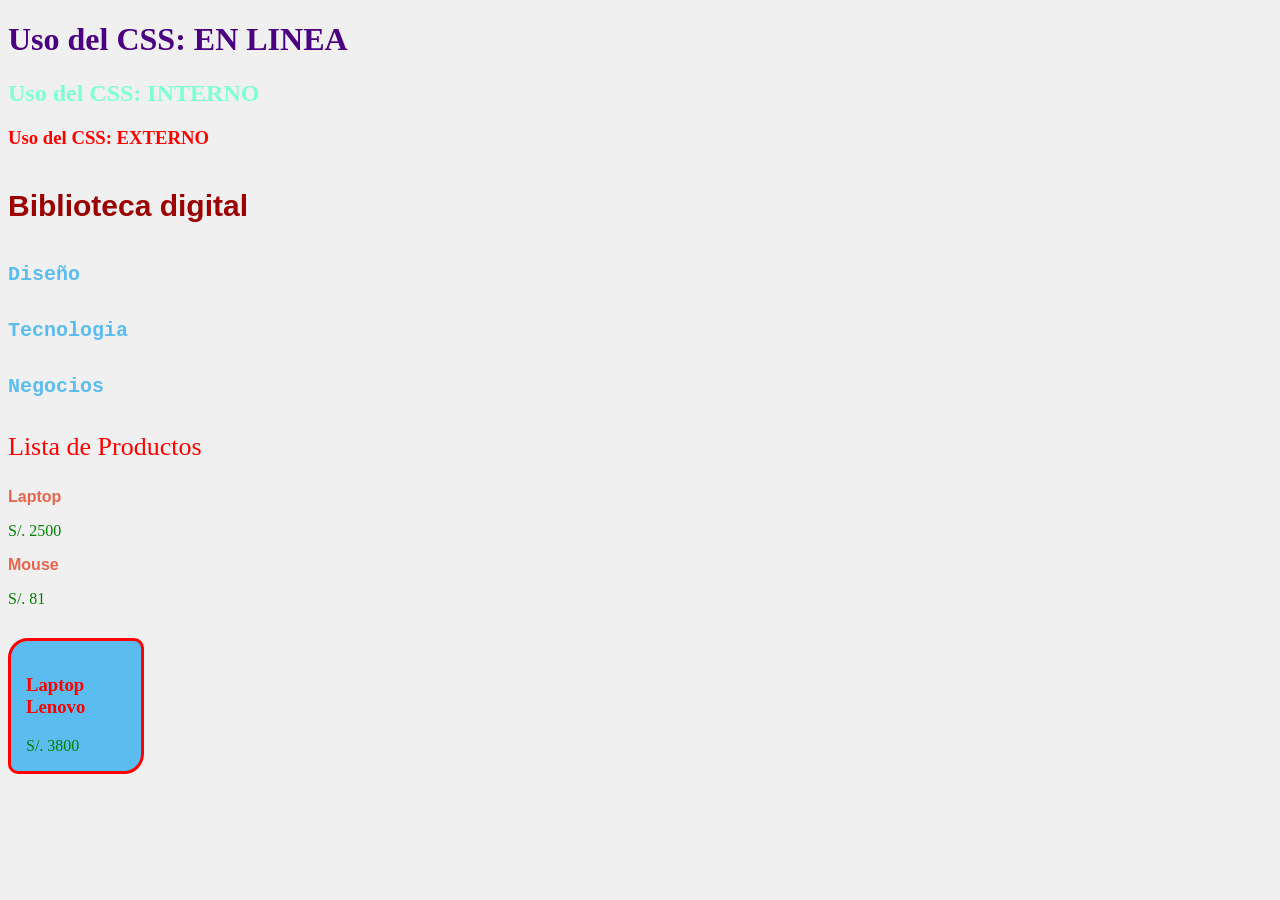
<file: index.html>
<!DOCTYPE html>
<html lang="en">

<head>
    <meta charset="UTF-8">
    <meta name="viewport" content="width=device-width, initial-scale=1.0">
    <title>Uso del CSS</title>
    <style>
        h2 {
            color: aquamarine;
        }
    </style>
    <link rel="stylesheet" href="css/index.css">
</head>

<body>

    <h1 style="color: indigo;">Uso del CSS: EN LINEA</h1>
    <h2>Uso del CSS: INTERNO</h2>
    <h3>Uso del CSS: EXTERNO</h3>

    <h4>Biblioteca digital</h4>
    <h5>Diseño</h5>
    <h5>Tecnologia</h5>
    <h5>Negocios</h5>

    <p id="lista">Lista de Productos</p>

    <p class="producto">Laptop</p>
    <p>S/. 2500</p>

    <p class="producto">Mouse</p>
    <p>S/. 81</p>

    <div class="producto1">
        <h3>Laptop Lenovo</h3>
        <p>S/. 3800</p>
    </div>
</body>

</html>
</file>
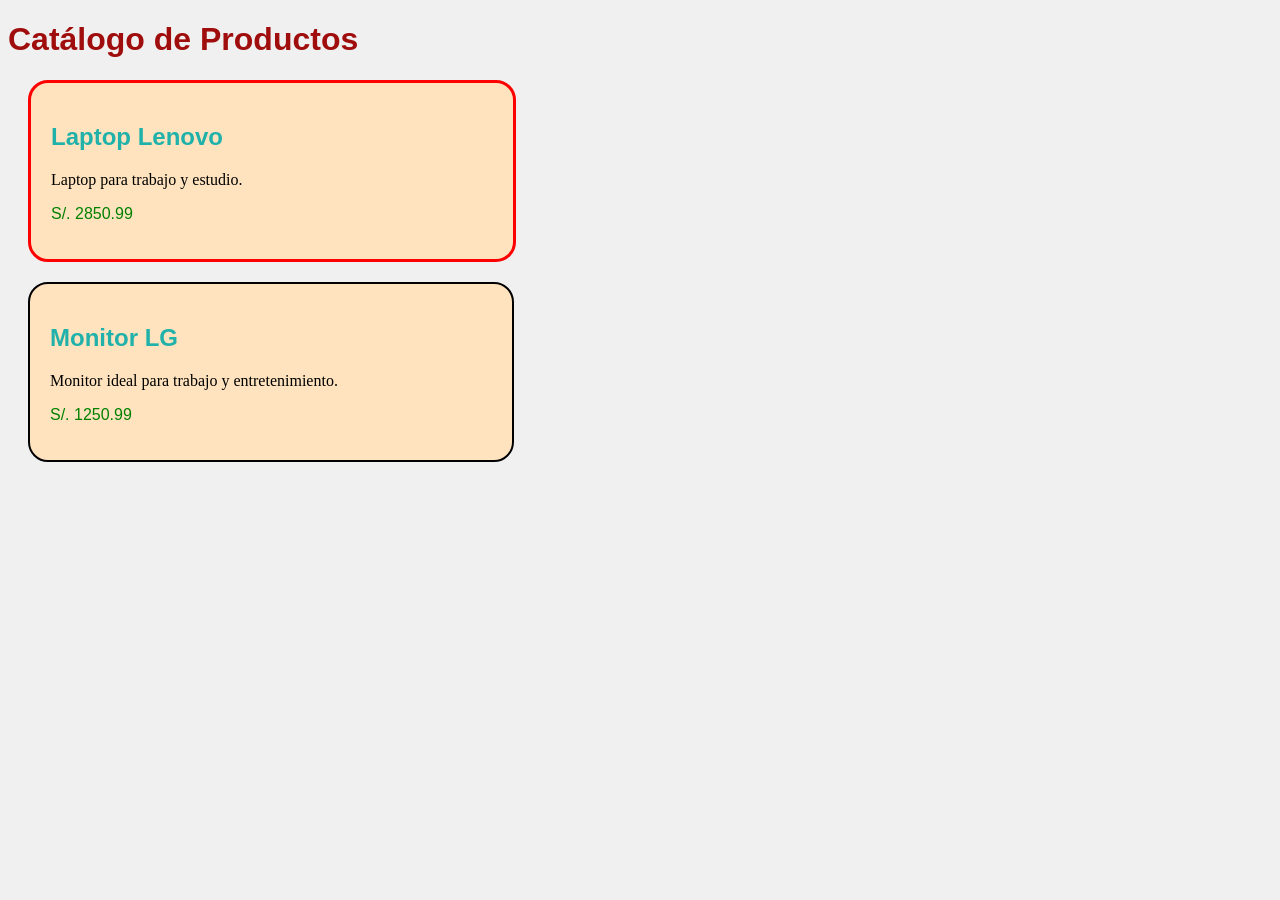
<file: ejercicio.html>
<!DOCTYPE html>
<html lang="en">

<head>
    <meta charset="UTF-8">
    <meta name="viewport" content="width=device-width, initial-scale=1.0">
    <title>Ejercicio</title>
    <link rel="stylesheet" href="css/ejercicio.css">
</head>

<body>
    <h1>Catálogo de Productos</h1>
    <div class="producto" id="producto_destacado">
        <h2>Laptop Lenovo</h2>
        <p>Laptop para trabajo y estudio.</p>
        <p class="precio">S/. 2850.99</p>
    </div>
    <div class="producto">
        <h2>Monitor LG</h2>
        <p>Monitor ideal para trabajo y entretenimiento.</p>
        <p class="precio">S/. 1250.99</p>
    </div>
</body>

</html>
</file>
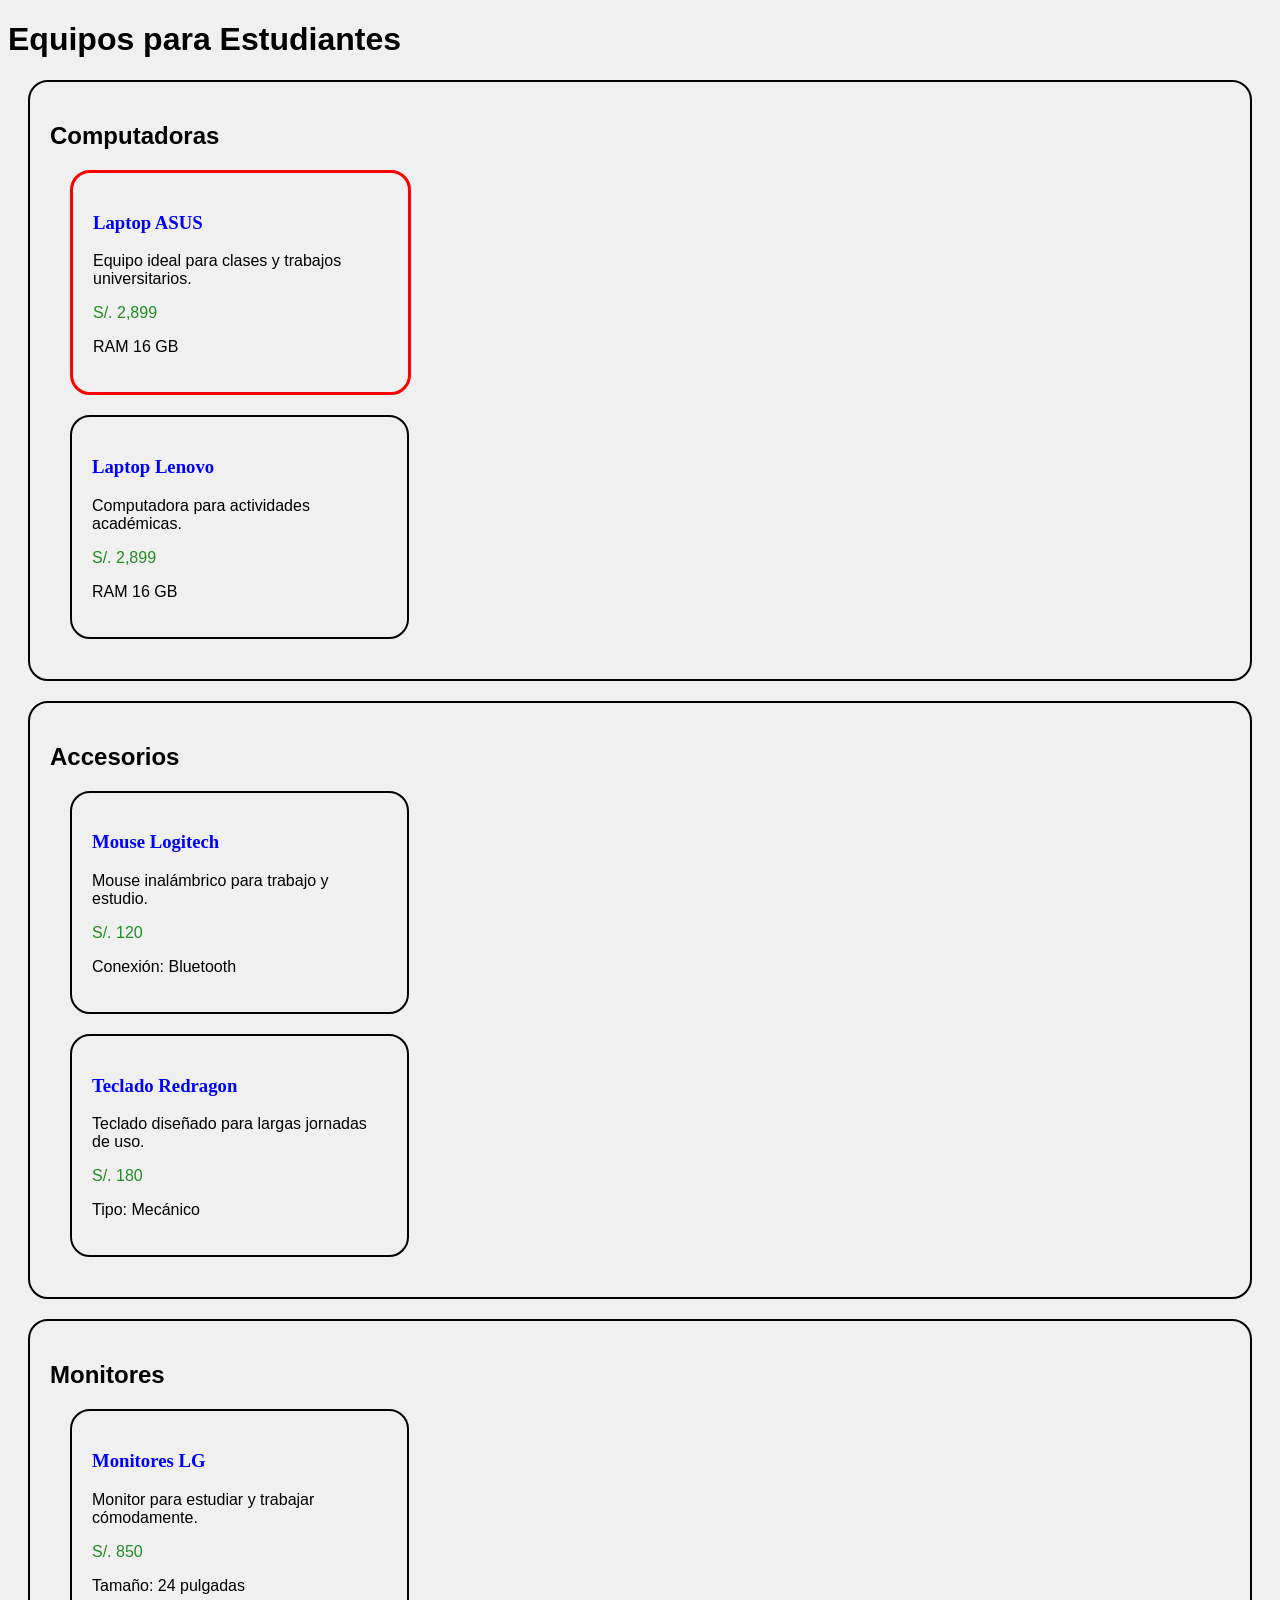
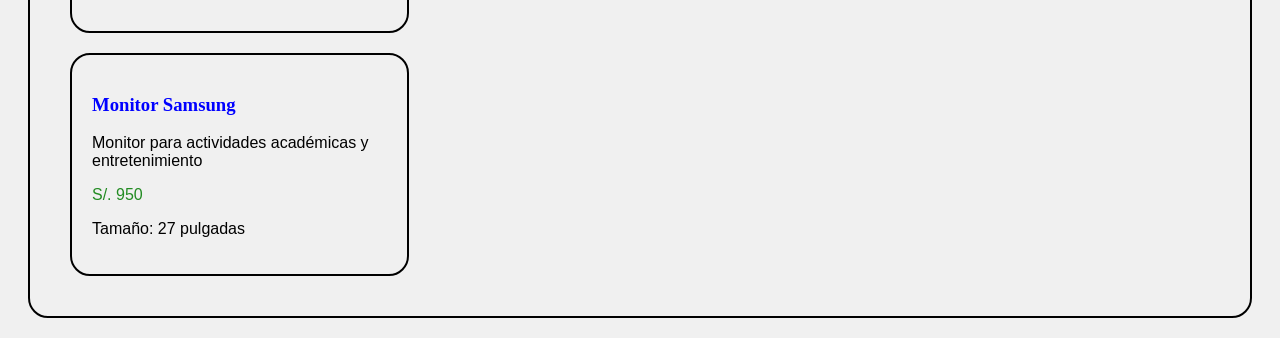
<file: ejercicio1.html>
<!DOCTYPE html>
<html lang="en">

<head>
    <meta charset="UTF-8">
    <meta name="viewport" content="width=device-width, initial-scale=1.0">
    <title>Ejercicio 1</title>
    <link rel="stylesheet" href="css/ejercicio1.css">
</head>

<body>
    <h1>Equipos para Estudiantes</h1>
    <div class="producto">
        <h2>Computadoras</h2>
        <div class="producto_1" id="producto_destacado">
            <h3 class="titulo">Laptop ASUS</h3>
            <p>Equipo ideal para clases y trabajos universitarios.</p>
            <p class="precio">S/. 2,899</p>
            <p>RAM 16 GB</p>
        </div>

        <div class="producto_1">
            <h3 class="titulo">Laptop Lenovo</h3>
            <p>Computadora para actividades académicas.</p>
            <p class="precio">S/. 2,899</p>
            <p>RAM 16 GB</p>
        </div>
    </div>

    <div class="producto">
        <h2>Accesorios</h2>
        <div class="producto_1">
            <h3 class="titulo">Mouse Logitech</h3>
            <p>Mouse inalámbrico para trabajo y estudio.</p>
            <p class="precio">S/. 120</p>
            <p>Conexión: Bluetooth</p>
        </div>

        <div class="producto_1">
            <h3 class="titulo">Teclado Redragon</h3>
            <p>Teclado diseñado para largas jornadas de uso.</p>
            <p class="precio">S/. 180</p>
            <p>Tipo: Mecánico</p>
        </div>
    </div>

    <div class="producto">
        <h2>Monitores</h2>
        <div class="producto_1">
            <h3 class="titulo">Monitores LG</h3>
            <p>Monitor para estudiar y trabajar cómodamente.</p>
            <p class="precio">S/. 850</p>
            <p>Tamaño: 24 pulgadas</p>
        </div>
        <div class="producto_1">
            <h3 class="titulo">Monitor Samsung</h3>
            <p>Monitor para actividades académicas y entretenimiento</p>
            <p class="precio">S/. 950</p>
            <p>Tamaño: 27 pulgadas</p>
        </div>
    </div>
</body>

</html
</file>
<file: css/index.css>
body {
    background-color: #f0f0f0;
}

h3 {
    color: red;
}

h4 {
    color: #9C0000;
    font-size: 30px;
    font-family: Verdana, Geneva, Tahoma, sans-serif;
}

h5 {
    color: #5bbcf0;
    font-size: 20px;
    font-family: 'Courier New', Courier, monospace;
}

p {
    color: green;
}

.producto {
    color: #e6654c;
    font-weight: 900;
    font-family: 'Lucida Sans', 'Lucida Sans Regular', 'Lucida Grande', 'Lucida Sans Unicode', Geneva, Verdana, sans-serif;
}

#lista {
    color: red;
    font-size: 26px;
    font-weight: 500;
}

.producto1 {
    background-color: #5bbcf0;
    padding: 15px;
    margin-top: 30px;
    height: 100px;
    width: 100px;
    border: 3px solid red;
    border-radius: 20px 10px;

}
</file>
<file: css/ejercicio.css>
body {
    background-color: #f0f0f0;
}

h1 {
    color: rgb(160, 13, 13);
    font-family: Verdana, Geneva, Tahoma, sans-serif;
}

h2 {
    color: lightseagreen;
    font-family: Verdana, Geneva, Tahoma, sans-serif;
}

.precio {
    color: green;
    font-family: Verdana, Geneva, Tahoma, sans-serif;
}

.producto {
    padding: 20px;
    border: 2px solid black;
    border-radius: 20px;
    margin: 20px;
    width: 35%;
    background-color: rgb(255, 227, 190);
}

#producto_destacado {
    border: 3.5px solid red;
}
</file>
<file: css/ejercicio1.css>
body {
    background-color: #f0f0f0;
}

h1 {
    font-family: Verdana, Geneva, Tahoma, sans-serif;
}

h2 {
    font-family: Verdana, Geneva, Tahoma, sans-serif;
}

p {
    font-family: Verdana, Geneva, Tahoma, sans-serif;
}

.titulo {
    color: blue;
}

.precio {
    color: forestgreen;
    font-family: Verdana, Geneva, Tahoma, sans-serif;
}

.producto {
    border: 2px solid black;
    padding: 20px;
    margin: 20px;
    border-radius: 20px;
}

.producto_1 {
    border: 2px solid black;
    margin: 20px;
    width: 25%;
    padding: 20px;
    border-radius: 20px;
}

#producto_destacado {
    border: 3px solid red;
}
</file>
